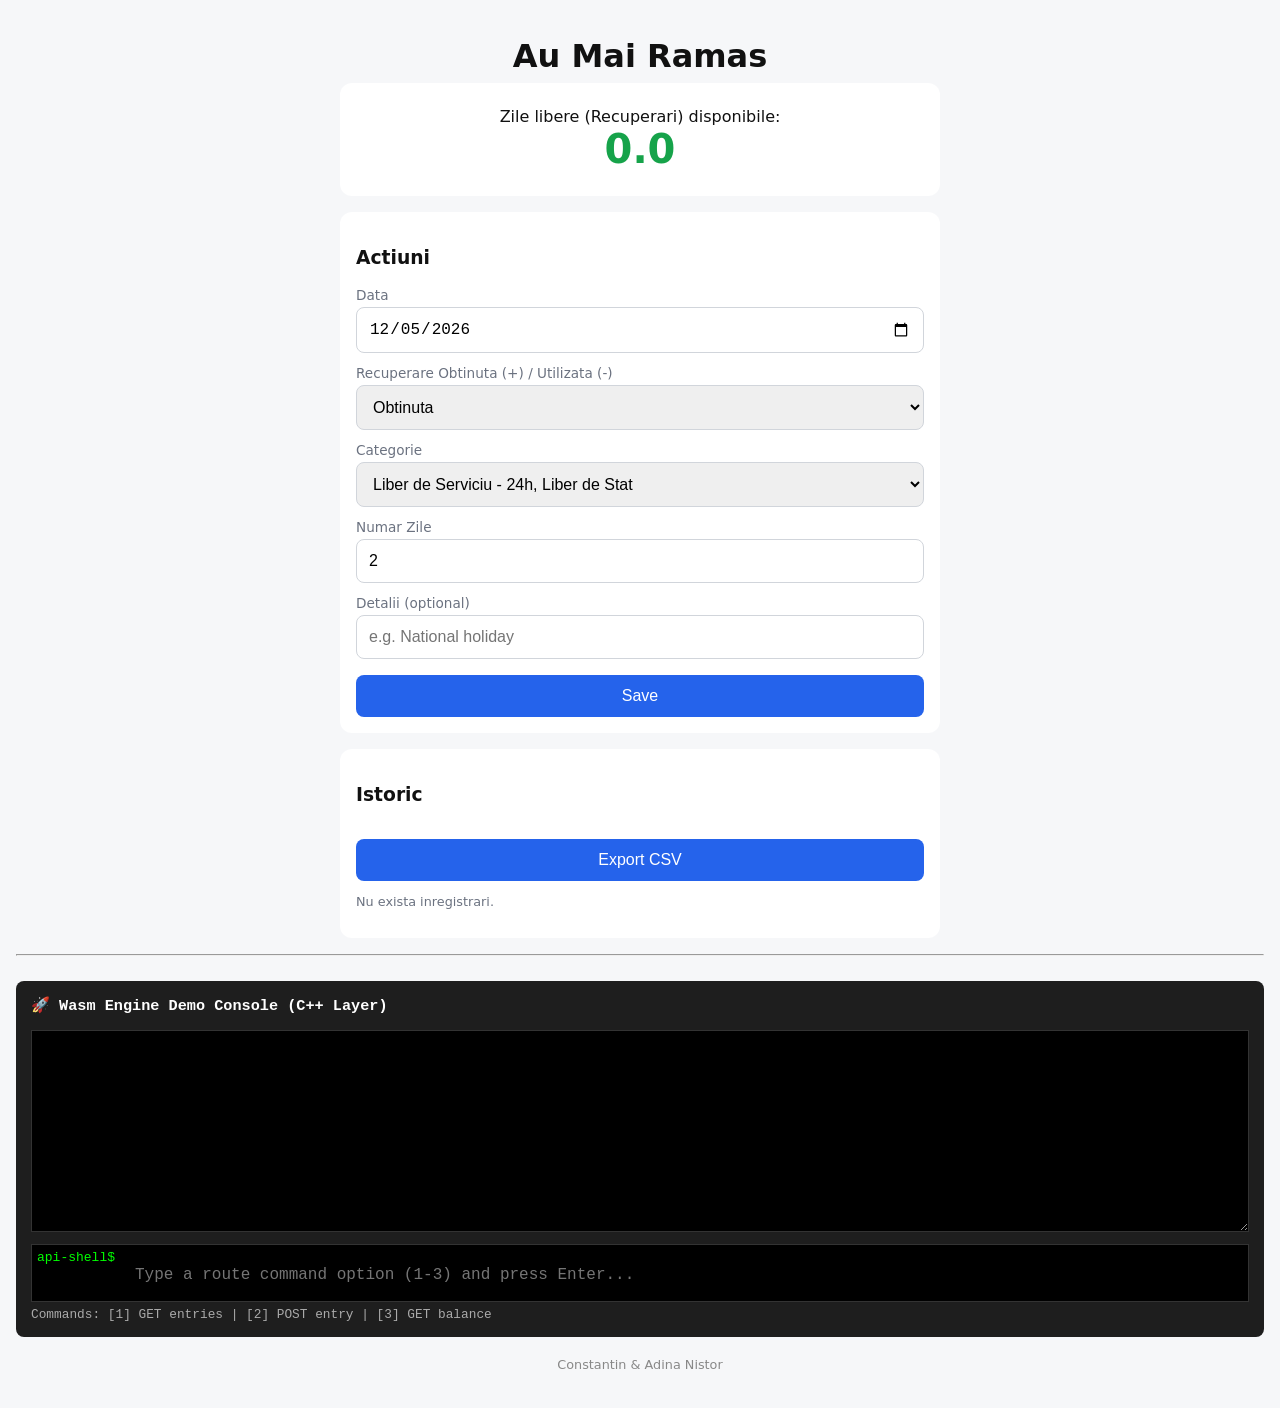
<file: index.html>
<!DOCTYPE html>
<html lang="en">
<head>
  <meta charset="UTF-8">
  <meta name="viewport" content="width=device-width, initial-scale=1.0">
  <meta name="description" content="Evidenta recuperarilor">
  <title>AMR</title>
  <link rel="stylesheet" href="styles.css">
</head>

<body>

  <div class="app">
    <h1>Au Mai Ramas</h1>

    <!--Balanta - va afisa rezultatul final al zilelor libere ramase-->
    <div class="balance">
      <div>Zile libere (Recuperari) disponibile:</div>
      <div id="balance" class="balance-value">0</div>
    </div>

    <!--Actiuni - de aici se vor opera adunari si scaderi de zile libere-->
    <div class="card">
      <h3>Actiuni</h3>

      <label for="date">Data</label>
      <input type="date" id="date" />

      <label for="type">Recuperare Obtinuta (+) / Utilizata (-)</label>
      <select id="type">
        <option value="earned">Obtinuta</option>
        <option value="used">Utilizata</option>
      </select>

      <label for="category">Categorie</label>
      <select id="category">
        <option value="liber">Liber de Serviciu - 24h, Liber de Stat</option>
        <option value="exercitiu">Exercitiu, Alerta</option>
        <option value="recompensa">Recompensa</option>
      </select>

      <label for="amount">Numar Zile</label>
      <input type="number" step="0.5" id="amount" min="0" />

      <label for="note">Detalii (optional)</label>
      <input type="text" id="note" placeholder="e.g. National holiday"/>

      <button type="button" onclick="addEntry()">Save</button>
    </div>

    <!--Istoric - un log al intrarilor operate in sectiunea precedenta-->
    <div class="card">
      <h3>Istoric</h3>
      <button type="button" onclick="exportCSV()">Export CSV</button>
      <div id="history"></div>
    </div>
  </div>

  <hr>

  <!-- WebAssembly TUI Console -->
  <div class="terminal-container" style="background: #1e1e1e; color: #00ff00; padding: 15px; font-family: monospace; border-radius: 8px; margin-top: 25px;">
    <h3 style="color: #fff; margin-top: 0;">🚀 Wasm Engine Demo Console (C++ Layer)</h3>
    
    <!-- Terminal Logs -->
    <textarea id="output" rows="12" style="width: 100%; background: #000; color: #33ff33; font-family: monospace; border: 1px solid #333; padding: 10px;" readonly></textarea>

    <!-- Custom Command Prompt Line -->
    <div style="display: flex; margin-top: 8px; background: #000; padding: 5px; border: 1px solid #333;">
      <span style="color: #00ff00; margin-right: 8px;">api-shell$</span>
      <input type="text" id="terminal-input" placeholder="Type a route command option (1-3) and press Enter..." style="flex: 1; background: transparent; color: #fff; border: none; outline: none; font-family: monospace;">
    </div>
  
    <div style="font-size: 0.8rem; color: #aaa; margin-top: 5px;">
      Commands: [1] GET entries | [2] POST entry | [3] GET balance
    </div>
  </div>

  <!-- Nota de subsol -->
  <footer class="footnote">
    Constantin &amp; Adina Nistor
  </footer>

  <!-- app.js trebuie lansat inaintea lui wasm_engine.js -->
  <script src="app.js"></script>

  <!-- wasm_engine.js este generat de Emscripten si depinde de app.js -->
   <script async src="wasm_engine.js"></script>
</body>
</html>
</file>
<file: styles.css>
/* Definirea variabilelor de culori, pentru a putea fi refolosite pe parcursul CSSului. */
:root {
    --bg: #f6f7f9;
    --card: #ffffff;
    --primary: #2563eb;
    --positive: #16a34a;
    --negative: #dc2626;
    --muted: #6b7280;
}

* {
    box-sizing: border-box;
}

body {
    margin: 0;
    font-family: system-ui, -apple-system, BlinkMacSystemFont, sans-serif;
    background: var(--bg);
    color: #111;
    padding: 1rem;
}

.app {
    max-width: 600px;
    margin: auto;
}

h1 {
    text-align: center;
    margin-bottom: 0.5rem;
}

.balance {
    background: var(--card);
    padding: 1.5rem;
    border-radius: 12px;
    text-align: center;
    margin-bottom: 1rem;
}

.balance-value {
    font-size: 2.5rem;
    font-weight: bold;
}

.card {
    background: var(--card);
    padding: 1rem;
    border-radius: 12px;
    margin-bottom: 1rem;
}

label {
    display: block;
    font-size: 0.85rem;
    color: var(--muted);
    margin-top: 0.75rem;
}

input,
select,
button {
    width: 100%;
    padding: 0.75rem;
    margin-top: 0.25rem;
    font-size: 1rem;
    border-radius: 8px;
}

input,
select {
    border: 1px solid #d1d5db;
}

input:focus,
select:focus {
    outline: none;
    border-color: var(--primary);
}

button {
    background: var(--primary);
    color: white;
    border: none;
    margin-top: 1rem;
    cursor: pointer;
    user-select: none;
}

button:active {
    transform: scale(0.98);
}

.history-item {
    display: flex;
    justify-content: space-between;
    align-items: flex-start;
    gap: 0.5rem;
    border-bottom: 1px solid #e5e7eb;
    padding: 0.5rem 0;
    flex-wrap: wrap;
}

/* Inlaturare linie de separare, pentru ultima inregistrare din sectiunea Istoric */
.history-item:last-child {
    border-bottom: none;
}

.amount-positive {
    color: var(--positive);
    font-weight: 600;
}

.amount-negative {
    color: var(--negative);
    font-weight: 600;
}

.delete-btn {
    background: none;
    border: none;
    color: var(--negative);
    font-size: 0.9rem;
    cursor: pointer;
    width: auto;
    padding: 0;
}

.note {
    font-size: 0.8rem;
    color: var(--muted);
    width: 100%;
}

/* Responsive design pentru ecrane mici */
@media (max-width: 480px) {
    .balance-value {
        font-size: 2rem;
    }
}

.footnote {
    text-align: center;
    font-size: 0.8rem;
    color: #888;
    margin: 20px 0;
}
</file>
